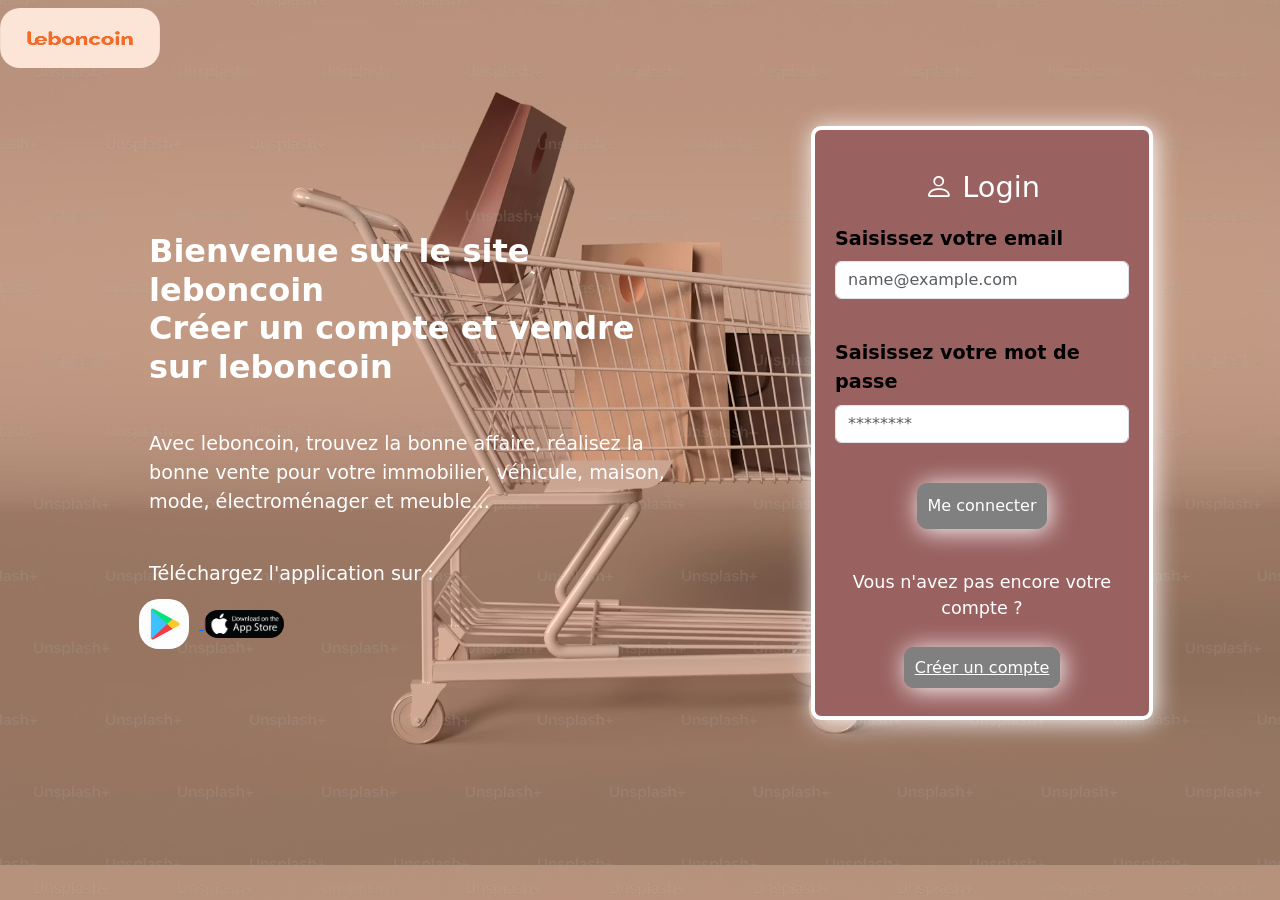
<file: index.html>
<!DOCTYPE html>
<html lang="fr">

<head>
    <meta charset="UTF-8">
    <meta name="viewport" content="width=device-width, initial-scale=1.0">
    <title>Accueil</title>
    <link href="https://cdn.jsdelivr.net/npm/bootstrap@5.3.8/dist/css/bootstrap.min.css" rel="stylesheet"
        integrity="sha384-sRIl4kxILFvY47J16cr9ZwB07vP4J8+LH7qKQnuqkuIAvNWLzeN8tE5YBujZqJLB" crossorigin="anonymous">
    <link rel="stylesheet" href="https://cdn.jsdelivr.net/npm/bootstrap-icons@1.13.1/font/bootstrap-icons.min.css">
    <link rel="stylesheet" href="CSS/style.css">
</head>

<body>
    <nav class="navbar navbar-expand-lg navbar-dark bg-dark">
        <div class="container-fluid">
            <a class="navbar-brand" href="#">LeBoncoin</a>
            <button class="navbar-toggler" type="button" data-bs-toggle="collapse" data-bs-target="#navbarNav"
                aria-controls="navbarNav" aria-expanded="false" aria-label="Toggle navigation">
                <span class="navbar-toggler-icon"></span>
            </button>
            <div class="collapse navbar-collapse" id="navbarNav">
                <ul class="navbar-nav me-auto mb-2 mb-lg-0">
                    <li class="nav-item">
                        <a class="nav-link active" aria-current="page" href="#"><i class="bi bi-house-door"></i>
                            Accueil</a>
                    </li>
                    <li class="nav-item">
                        <a class="nav-link" href="annonce.html"><i class="bi bi-bell"></i> Annonce</a>
                    </li>
                    <li class="nav-item">
                        <a class="nav-link" href="seDeconnecter.html"><i class="bi bi-power"></i> Se Déconnecter</a>
                    </li>
                </ul>
            </div>
        </div>
    </nav>
    <main>
        <ul class="list-group list-group-flush">
            <li class="list-group-item">Immobilier</li>
            <li class="list-group-item">Véhicule</li>
            <li class="list-group-item">Maison</li>
            <li class="list-group-item">Mode</li>
            <li class="list-group-item">Famille</li>
            <li class="list-group-item">Electronique</li>
            <li class="list-group-item">Loisirs</li>
        </ul>

        <section>
            <h1 id="msgBienvenue"></h1>
            <div id="carouselExample" class="carousel slide" data-bs-ride="carousel" data-bs-interval="2000">
                <div class="carousel-inner w-75 h-80 mx-auto rounded-4">
                    <div class="carousel-item active">
                        <img src="photos/Ubaldi-la-revolution-de-lelectromenager-1-1-1243256247.png" class="d-block"
                            alt="Electromenager">
                    </div>
                    <div class="carousel-item">
                        <img src="photos/Groupe_InCA-M8_010.jpg" class="d-block" alt="Voiture">
                    </div>
                    <div class="carousel-item">
                        <img src="photos/R6XIXECAMQIZHIOYVS75DQYZOM.jpg" class="d-block" alt="Maison">
                    </div>
                    <div class="carousel-item">
                        <img src="photos/80567150.jpg" class="d-block" alt="Téléphone">
                    </div>
                    <div class="carousel-item">
                        <img src="photos/Offre-emploi-1200x630.jpg" class="d-block" alt="Offre-emploi">
                    </div>
                    <div class="carousel-item">
                        <img src="photos/Jeux-de-societe-un-marche-en-pleine-expansion-qui-pese-plus-de-300-millions-d-euros-en-France.jpg"
                            class="d-block" alt="loisirs">
                    </div>
                    <div class="carousel-item">
                        <img src="photos/vendre-ses-vetements-astuces.jpg" class="d-block" alt="Mode">
                    </div>
                    <div class="carousel-item">
                        <img src="photos/famille.jpg" class="d-block" alt="famille">
                    </div>
                    <div class="carousel-item">
                        <img src="photos/canape-convertible-bastille.jpg" class="d-block" alt="meuble">
                    </div>
                </div>
            </div>
        </section>
        <section class="annonce">
            <h1> Liste des annonces</h1>
            <div class="listAnnonces" id="listAnnonces">
<!--                <div class="card" style="width: 18rem;">
                    <img src="photos/Ubaldi-la-revolution-de-lelectromenager-1-1-1243256247.png" class="card-img-top"
                        alt="canapé">
                    <div class="card-body">
                        <h5 class="card-title">Cuisinière</h5>
                        <p class="card-categorie">Maison</p>
                        <p class="card-descrition">Vend cuisinière de marque valberg, fonctionne parfaitement. A
                            tester sur place</p>
                        <p class="card-prix">100 $</p>
                    </div>
                </div>
                <div class="card" style="width: 18rem;">
                    <img src="photos/80567150.jpg" class="card-img-top" alt="Iphone 17">
                    <div class="card-body">
                        <h5 class="card-title">Iphone 17</h5>
                        <p class="card-categorie">Electronique</p>
                        <p class="card-descrition">Vend iphone 17 pro max 256 giga, batterie 90% état: neuf</p>
                        <p class="card-prix">100 $</p>
                    </div>
                </div>
                <div class="card" style="width: 18rem;">
                    <img src="photos/velo.jpg" class="card-img-top" alt="velo">
                    <div class="card-body">
                        <h5 class="card-title">VTT Nakamura</h5>
                        <p class="card-categorie">Véhicule</p>
                        <p class="card-descrition">VTT Marque : Nakamura
                            Modèle : SUMMIT 920 LTD
                            Très bon état taille L
                            Taille de Les roues en 29
                            Freins hydrauliques
                            Nombre de vitesse : 9
                            Modèle en aluminium
                            Blocage de La Fourche :</p>
                        <p class="card-prix">350 $</p>
                    </div>
                </div>
                <div class="card" style="width: 18rem;">
                    <img src="photos/ordinateur.jpg" class="card-img-top" alt="ordinateur">
                    <div class="card-body">
                        <h5 class="card-title">Lenovo Thinkpad T440 i5 4300u 8gb</h5>
                        <p class="card-categorie">Electronique</p>
                        <p class="card-descrition">Lenovo Thinkpad T440, i5 4300U et 8 Go de RAM, ssd 60gb.
                            Sous windows 10 fresh install,
                            Disposition qwerty UK,
                            Vendu avec chargeur secteur.

                            Bon état general, envoie possible</p>
                        <p class="card-prix">120 $</p>
                    </div>
                </div>
                <div class="card" style="width: 18rem;">
                    <img src="photos/jeux videos.jpg" class="card-img-top" alt="nintendo">
                    <div class="card-body">
                        <h5 class="card-title">Nintendo Switch</h5>
                        <p class="card-categorie">Loisirs</p>
                        <p class="card-descrition">Vend Console nintendo Switch en très bon état, un peu abîmé au niveau
                            du joystick gauche.
                            Avec ça housse ainsi qu'une carte sd de 125 go.
                        </p>
                        <p class="card-prix">150 $</p>
                    </div>
                </div>
                <div class="card" style="width: 18rem;">
                    <img src="photos/grille-pain.jpg" class="card-img-top" alt="grille-pain">
                    <div class="card-body">
                        <h5 class="card-title">Grille-pain Philips HD2590 blanc</h5>
                        <p class="card-categorie">Loisirs</p>
                        <p class="card-descrition">Je vends un grille-pain Philips HD2590 blanc de la gamme Daily
                            Collection,
                            en très bon état et parfaitement fonctionnel.
                        </p>
                        <p class="card-prix">17 $</p>
                    </div>
                </div>
                <div class="card" style="width: 18rem;">
                    <img src="photos/local commercial.jpg" class="card-img-top" alt="local commercial">
                    <div class="card-body">
                        <h5 class="card-title">Local commercial 553 m²</h5>
                        <p class="card-categorie">Immobilier</p>
                        <p class="card-descrition">A vendre local commercial d'environ 553,7 m² au RDC situé à
                            Saint-Martin-Le-Vinoux. Ce bien à la vente vous est présenté par PROLOCAUX.

                            Prestations - équipements : Local Commercial d'environ 553,7 m² au RDC
                            Un espace de vente,
                            Un bureau accueil,
                            Un bureau individuel
                            3 sanitaires
                        </p>
                        <p class="card-prix">75000 $</p>
                    </div>
                </div>
                <div class="card" style="width: 18rem;">
                    <img src="photos/le lego.jpg" class="card-img-top" alt="lego">
                    <div class="card-body">
                        <h5 class="card-title">Lot de lego</h5>
                        <p class="card-categorie">Loisirs</p>
                        <p class="card-descrition">lot de lego environ 5 kg
                            voir les photos
                        </p>
                        <p class="card-prix">68 $</p>
                    </div>
                </div>
                <div class="card" style="width: 18rem;">
                    <img src="photos/iphone 13.jpg" class="card-img-top" alt="iphone 13">
                    <div class="card-body">
                        <h5 class="card-title">IPhone 14 Pro et iPhone 13 Pro avec facture</h5>
                        <p class="card-categorie">Electronique</p>
                        <p class="card-descrition">iPhone 14 Pro & iPhone 13 Pro (séparément)

                            * iPhone 14 Pro : En bon état et sa facture et accessoires.
                            * iPhone 13 Pro : En bon état et sa facture et accessoires.

                            Les deux téléphones sont vendus séparément.
                            Pour toute question ou information complémentaire, n'hésitez pas à me contacter directement.
                        </p>
                        <p class="card-prix">350 $</p>
                    </div>
                </div>
                <div class="card" style="width: 18rem;">
                    <img src="photos/BMW.jpg" class="card-img-top" alt="BMW">
                    <div class="card-body">
                        <h5 class="card-title">Bmw SERIE 5 (G30) 540 G30 LCI Mild Hybrid Steptronic LUXURY</h5>
                        <p class="card-categorie">Véhicules</p>
                        <p class="card-descrition">Bmw SERIE 5 (G30) 540 G30 LCI Mild Hybrid Steptronic LUXURY,
                            (Berline), NOIR, 17cv, 4 portes, mise en circulation le 29-06-2021, garantie 12 mois (12
                            MOIS).

                            5 places, couleur intérieur : NOIR, longueur : 4,96 mètres,
                            boîte de vitesse : automatique
                        </p>
                        <p class="card-prix">39 990 $</p>
                    </div>
                </div>
                <div class="card" style="width: 18rem;">
                    <img src="photos/Pousette.jpg" class="card-img-top" alt="Pousette">
                    <div class="card-body">
                        <h5 class="card-title">Ensemble poussette cybex</h5>
                        <p class="card-categorie">Famille</p>
                        <p class="card-descrition">Je vends cet ensemble poussette de la marque Cybex, comprenant la
                            poussette balios s, le cosy cloud z et la base Isofix.
                            - Type de produit : Poussette trio
                            - Marque : Cybex
                            - Composition du lot : 1 châssis, 1 cosy, 1 base Isofix
                            - Couleur : Gris / Anthracite
                            - Système de fixation : Isofix avec jambe de force
                            - Fonctionnalités : Pliage compact, Roues tout-terrain
                            Voir descriptif en photo pour la poussette balios s.
                            N'hésitez pas à me contacter pour plus d'informations ou de photos.
                        </p>
                        <p class="card-prix">350 $</p>
                    </div>
                </div>
                <div class="card" style="width: 18rem;">
                    <img src="photos/robe.jpg" class="card-img-top" alt="robe">
                    <div class="card-body">
                        <h5 class="card-title">Robe Polo Karl Lagerfeld original</h5>
                        <p class="card-categorie">Mode</p>
                        <p class="card-descrition">Magnifique et original robe polo de la marque de luxe
                            Karl Lagerfeld pour femme
                        </p>
                        <p class="card-prix">200 $</p>
                    </div>
                </div>
                <div class="card" style="width: 18rem;">
                    <img src="photos/robe.jpg" class="card-img-top" alt="robe">
                    <div class="card-body">
                        <h5 class="card-title">Robe Polo Karl Lagerfeld original</h5>
                        <p class="card-categorie">Mode</p>
                        <p class="card-descrition">Magnifique et original robe polo de la marque de luxe
                            Karl Lagerfeld pour femme
                        </p>
                        <p class="card-prix">200 $</p>
                    </div>
                </div>
                <div class="card" style="width: 18rem;">
                    <img src="photos/frigo.jpg" class="card-img-top" alt="frigo">
                    <div class="card-body">
                        <h5 class="card-title">Frigo américain</h5>
                        <p class="card-categorie">Maison</p>
                        <p class="card-descrition">Bonjour je me sépare de ce superbe frigo américain car
                            il a une elisse de casser un bruit fort ce fait souvent pas le temp de m'en occuper
                            pour piece ou a réparer je ne suis pas véhiculée prevoire des bras
                            je suis au premier urgent cause déménagement je répond
                            pas aux masquée ni au mail seulement par téléphone hésiter pas pour toute demande
                        </p>
                        <p class="card-prix">60 $</p>
                    </div>
                </div>
                <div class="card" style="width: 18rem;">
                    <img src="photos/canapé 2.jpg" class="card-img-top" alt="canapé 2">
                    <div class="card-body">
                        <h5 class="card-title">Canapé CARLOS POUF d'Angle Modulable Personnalisable</h5>
                        <p class="card-categorie">Maison</p>
                        <p class="card-descrition">- Pieds en métal chromé
                            - Densité Mousse 30kg/m3
                            - Dimensions : 265cm x 330cm
                            - Têtière réglable manuellement
                            - 4 Poufs inclus dans les accoudoir (voir photo)
                        </p>
                        <p class="card-prix">1090 $</p>
                    </div>
                </div>
                <div class="card" style="width: 18rem;">
                    <img src="photos/appartement.jpg" class="card-img-top" alt="appartement">
                    <div class="card-body">
                        <h5 class="card-title">Appartement meublé</h5>
                        <p class="card-categorie">Immobilier</p>
                        <p class="card-descrition">Location appartement meublé de 40 m2 en plein coeur du centre ville:

                            Grande pièce à vivre de ouverte sur une rue piétonne avec cuisine aménagée :
                            Une chambres avec avec douche, lavabo et lit double .
                            Appartement au 4ème étage sans ascenseur dans une petite copropriété de 5 logements.
                            Résidence très calme.
                        <p class="card-prix">650 $</p>
                    </div>
                </div>
                <div class="card" style="width: 18rem;">
                    <img src="photos/vêtement bébé garçon.jpg" class="card-img-top" alt="vêtement bebe">
                    <div class="card-body">
                        <h5 class="card-title">Gros lot de vêtements bébé garçon 6 mois été</h5>
                        <p class="card-categorie">Famille</p>
                        <p class="card-descrition">Vends un gros lot de vêtements bébé garçon 6 mois spécial été
                            comprenant :
                            2 bodys manches courtes
                            7 Tee-shirt manches courtes
                            2 salopettes
                            5 Tenues complètes salopette tee-shirt ou short tee-shirt
                            9 Pantalons légers
                            6 Short dont 1 marque ralph lauren
                            1 maillot de bain
                            1 sortie de bain ou plage
                            4 Casquettes et 1 chapeau
                        <p class="card-prix">80 $</p>
                    </div>
                </div>
                <div class="card" style="width: 18rem;">
                    <img src="photos/jouets-voiture.jpg" class="card-img-top" alt="jouets-voiture">
                    <div class="card-body">
                        <h5 class="card-title">3 Voitures 1/18 eme</h5>
                        <p class="card-categorie">Loisirs</p>
                        <p class="card-descrition">Un lot de trois voitures miniature dans l’état.
                            remise en main propre
                        <p class="card-prix">10 $</p>
                    </div>
                </div>
                <div class="card" style="width: 18rem;">
                    <img src="photos/horloge.jpg" class="card-img-top" alt="horloge">
                    <div class="card-body">
                        <h5 class="card-title">Horloge</h5>
                        <p class="card-categorie">Maison</p>
                        <p class="card-descrition">Je vends cette horloge murale de style industriel en acier noir.
                            - Type de produit : Horloge murale
                            - Style : Industriel
                            - Matière : Acier
                            - Couleur : Noir
                            État neuf
                            N'hésitez pas à me contacter pour plus d'informations ou de photos.
                        <p class="card-prix">10 $</p>
                    </div>
                </div>
                <div class="card" style="width: 18rem;">
                    <img src="photos/horloge.jpg" class="card-img-top" alt="horloge">
                    <div class="card-body">
                        <h5 class="card-title">Horloge</h5>
                        <p class="card-categorie">Maison</p>
                        <p class="card-descrition">Je vends cette horloge murale de style industriel en acier noir.
                            - Type de produit : Horloge murale
                            - Style : Industriel
                            - Matière : Acier
                            - Couleur : Noir
                            État neuf
                            N'hésitez pas à me contacter pour plus d'informations ou de photos.
                        <p class="card-prix">10 $</p>
                    </div>
                </div>
                <div class="card" style="width: 18rem;">
                    <img src="photos/Mercedes.jpg" class="card-img-top" alt="Mercedes">
                    <div class="card-body">
                        <h5 class="card-title">Mercedes Classe GLA 200 163ch Progressive Line 7G-DCT 1RE MAIN</h5>
                        <p class="card-categorie">Véhicule</p>
                        <p class="card-descrition">Mercedes Classe GLA 200 163ch Progressive Line 7G-DCT 1RE MAIN
                            crossover, suv, bleu, 9 cv, 5 portes, première mise en circulation le 01/12/2022, garantie 3
                            mois.

                            Mercedes Classe GLA 200 163ch Progressive Line 7G-DCT 1RE MAIN, Bleu, 4x2, SUV, date de mise
                            en circulation (b) 01/12/2022, Nombre de places 5

                        <p class="card-prix">31 990 $</p>
                    </div>
                </div>
                <div class="card" style="width: 18rem;">
                    <img src="photos/nike.jpg" class="card-img-top" alt="nike">
                    <div class="card-body">
                        <h5 class="card-title">Nike P-6000</h5>
                        <p class="card-categorie">Mode</p>
                        <p class="card-descrition">Nike P-6000
                            Taille 42.5
                            Bon état.
                            Modèle de la première heure.
                            N’a pas été rééditée.
                        </p>
                        <p class="card-prix">95 $</p>
                    </div>
                </div>
                <div class="card" style="width: 18rem;">
                    <img src="photos/armoire.jpg" class="card-img-top" alt="armoire">
                    <div class="card-body">
                        <h5 class="card-title">Armoire de toilette haute blanche en melamine</h5>
                        <p class="card-categorie">Maison</p>
                        <p class="card-descrition">Armoire de toilette haute en bois mélaminé blanc - 3 portes dont une
                            (de haut en bas) avec miroir - 2 tiroirs - poignées chromées. Etagères intérieures blanches
                            - porte du bas avec panier amovible pour linge sale (ou autre).

                            Dimensions : H. 1,62 m - l. 0,70 m.
                        </p>
                        <p class="card-prix">39 $</p>
                    </div>
                </div>
                <div class="card" style="width: 18rem;">
                    <img src="photos/tablette.jpg" class="card-img-top" alt="tablette">
                    <div class="card-body">
                        <h5 class="card-title">Apple iPad Pro 11 M4 Wifi + Cellular 1TB</h5>
                        <p class="card-categorie">Electronique</p>
                        <p class="card-descrition">Tablette Apple
                            iPad Pro 11 pouces (M4) Wifi+Cellular 1TB
                            Coloris Noir Sidéral
                            Vendue complète dans sa boîte d'origine.
                            Achetée directement chez Apple le 1er Novembre 2024
                            Garantie Apple Care +
                        </p>
                        <p class="card-prix">1500 $</p>
                    </div>
                </div>
                <div class="card" style="width: 18rem;">
                    <img src="photos/puzzle.jpg" class="card-img-top" alt="puzzle">
                    <div class="card-body">
                        <h5 class="card-title">Puzzle Djeco observation 100 pièces pirates</h5>
                        <p class="card-categorie">Loisirs</p>
                        <p class="card-descrition">Excellent puzzle de la marque Djeco
                            Une fois fait, le puzzle se transforme en jeu d'observation

                            Le puzzle est complet et les pièces sont en très bon état
                            Seul le poster est un peu abîmé par endroit.
                        </p>
                        <p class="card-prix">4 $</p>
                    </div>
                </div>
                <div class="card" style="width: 18rem;">
                    <img src="photos/terrain.jpg" class="card-img-top" alt="terrain">
                    <div class="card-body">
                        <h5 class="card-title">Terrain 17980 m² Saint-Paul-en-Forêt</h5>
                        <p class="card-categorie">Immobilier</p>
                        <p class="card-descrition">Saint-Paul-En-Forêt - Terrain en zone agricole d'une superficie de
                            1,8 Ha avec accès véhicules.

                            Surface : 17980 m²

                            Consommation énergie primaire : 0 kWh/m²/an
                            Consommation énergie finale : Non communiqué
                        </p>
                        <p class="card-prix">29500 $</p>
                    </div>
                </div>
                <div class="card" style="width: 18rem;">
                    <img src="photos/telphone samsung.jpg" class="card-img-top" alt="telephone">
                    <div class="card-body">
                        <h5 class="card-title">Samsung Galaxy Z Fold 6 Argent – 256 Go</h5>
                        <p class="card-categorie">Electronique</p>
                        <p class="card-descrition">Bonjour,
                            Je vends mon Samsung Galaxy Z Fold 6 couleur argent, version 256 Go, acheté il y a un an et
                            entretenu uniquement par Samsung.

                            L’appareil est en état impeccable, proche du neuf.

                        </p>
                        <p class="card-prix">800 $</p>
                    </div>
                </div>
                <div class="card" style="width: 18rem;">
                    <img src="photos/four.jpg" class="card-img-top" alt="four">
                    <div class="card-body">
                        <h5 class="card-title">Four rosière</h5>
                        <p class="card-categorie">Electronique</p>
                        <p class="card-descrition">Bonjour,
                            Vend four de marque rosières en très bonne état .
                            À venir chercher sur place.

                        </p>
                        <p class="card-prix">60 $</p>
                    </div>
                </div>
            </div> -->
        </section>
    </main>


    <script src="https://cdn.jsdelivr.net/npm/bootstrap@5.3.8/dist/js/bootstrap.bundle.min.js"
        integrity="sha384-FKyoEForCGlyvwx9Hj09JcYn3nv7wiPVlz7YYwJrWVcXK/BmnVDxM+D2scQbITxI"
        crossorigin="anonymous"></script>
    <script src="JS/home.js"></script>
</body>

</html>
</file>
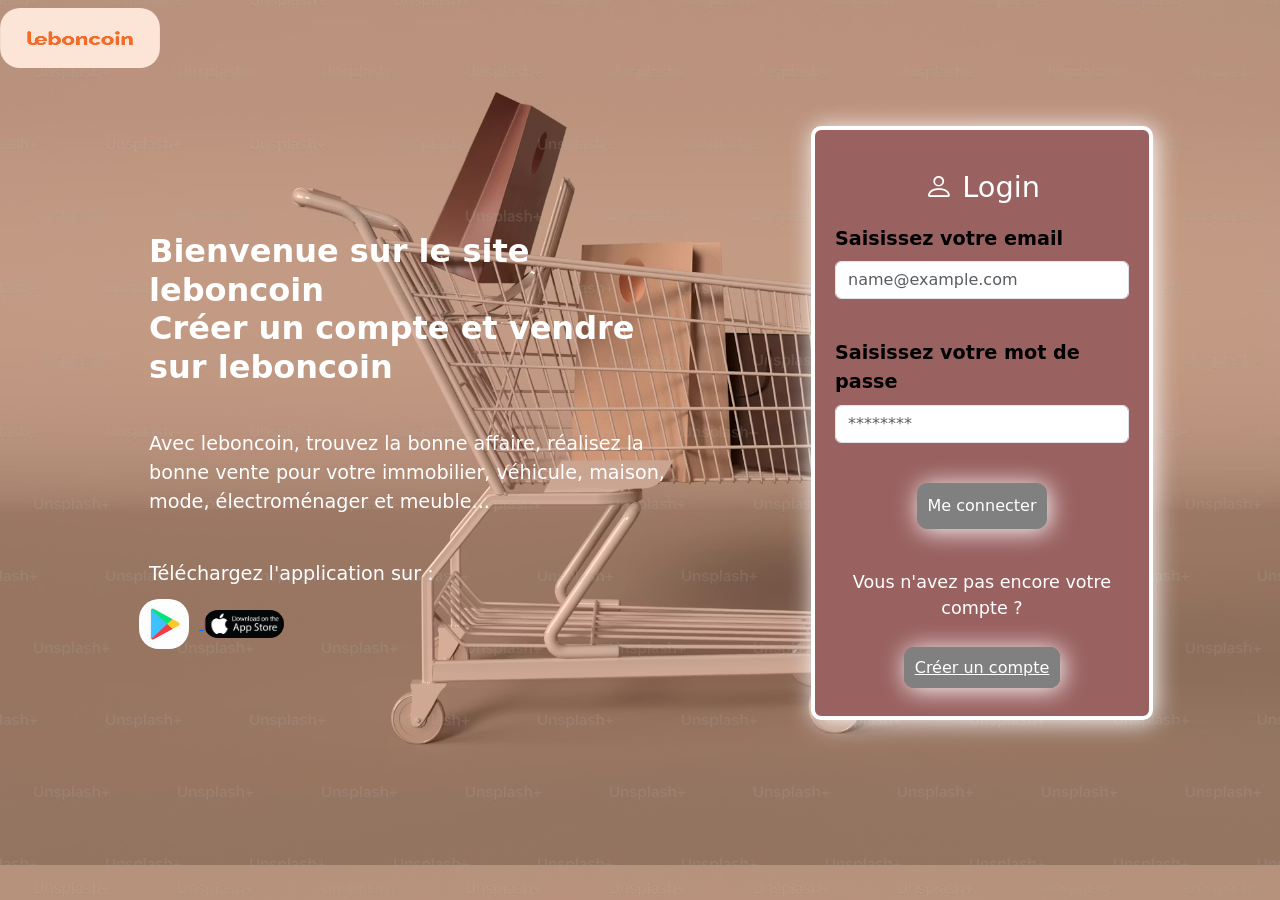
<file: home.html>
<!DOCTYPE html>
<html lang="fr">

<head>
    <meta charset="UTF-8">
    <meta name="viewport" content="width=device-width, initial-scale=1.0">
    <title>Accueil</title>
    <link href="https://cdn.jsdelivr.net/npm/bootstrap@5.3.8/dist/css/bootstrap.min.css" rel="stylesheet"
        integrity="sha384-sRIl4kxILFvY47J16cr9ZwB07vP4J8+LH7qKQnuqkuIAvNWLzeN8tE5YBujZqJLB" crossorigin="anonymous">
    <link rel="stylesheet" href="https://cdn.jsdelivr.net/npm/bootstrap-icons@1.13.1/font/bootstrap-icons.min.css">
    <link rel="stylesheet" href="CSS/style.css">
</head>

<body>
    <nav class="navbar navbar-expand-lg navbar-dark bg-dark">
        <div class="container-fluid">
            <a class="navbar-brand" href="#">LeBoncoin</a>
            <button class="navbar-toggler" type="button" data-bs-toggle="collapse" data-bs-target="#navbarNav"
                aria-controls="navbarNav" aria-expanded="false" aria-label="Toggle navigation">
                <span class="navbar-toggler-icon"></span>
            </button>
            <div class="collapse navbar-collapse" id="navbarNav">
                <ul class="navbar-nav me-auto mb-2 mb-lg-0">
                    <li class="nav-item">
                        <a class="nav-link active" aria-current="page" href="#"><i class="bi bi-house-door"></i>
                            Accueil</a>
                    </li>
                    <li class="nav-item">
                        <a class="nav-link" href="annonce.html"><i class="bi bi-bell"></i> Annonce</a>
                    </li>
                    <li class="nav-item">
                        <a class="nav-link" href="seDeconnecter.html"><i class="bi bi-power"></i> Se Déconnecter</a>
                    </li>
                </ul>
            </div>
        </div>
    </nav>
    <main>
        <ul class="list-group list-group-flush">
            <li class="list-group-item">Immobilier</li>
            <li class="list-group-item">Véhicule</li>
            <li class="list-group-item">Maison</li>
            <li class="list-group-item">Mode</li>
            <li class="list-group-item">Famille</li>
            <li class="list-group-item">Electronique</li>
            <li class="list-group-item">Loisirs</li>
        </ul>

        <section>
            <h1 id="msgBienvenue"></h1>
            <div id="carouselExample" class="carousel slide" data-bs-ride="carousel" data-bs-interval="2000">
                <div class="carousel-inner w-75 h-80 mx-auto rounded-4">
                    <div class="carousel-item active">
                        <img src="photos/Ubaldi-la-revolution-de-lelectromenager-1-1-1243256247.png" class="d-block"
                            alt="Electromenager">
                    </div>
                    <div class="carousel-item">
                        <img src="photos/Groupe_InCA-M8_010.jpg" class="d-block" alt="Voiture">
                    </div>
                    <div class="carousel-item">
                        <img src="photos/R6XIXECAMQIZHIOYVS75DQYZOM.jpg" class="d-block" alt="Maison">
                    </div>
                    <div class="carousel-item">
                        <img src="photos/80567150.jpg" class="d-block" alt="Téléphone">
                    </div>
                    <div class="carousel-item">
                        <img src="photos/Offre-emploi-1200x630.jpg" class="d-block" alt="Offre-emploi">
                    </div>
                    <div class="carousel-item">
                        <img src="photos/Jeux-de-societe-un-marche-en-pleine-expansion-qui-pese-plus-de-300-millions-d-euros-en-France.jpg"
                            class="d-block" alt="loisirs">
                    </div>
                    <div class="carousel-item">
                        <img src="photos/vendre-ses-vetements-astuces.jpg" class="d-block" alt="Mode">
                    </div>
                    <div class="carousel-item">
                        <img src="photos/famille.jpg" class="d-block" alt="famille">
                    </div>
                    <div class="carousel-item">
                        <img src="photos/canape-convertible-bastille.jpg" class="d-block" alt="meuble">
                    </div>
                </div>
            </div>
        </section>
        <section class="annonce">
            <h1> Liste des annonces</h1>
            <div class="listAnnonces" id="listAnnonces">
<!--                <div class="card" style="width: 18rem;">
                    <img src="photos/Ubaldi-la-revolution-de-lelectromenager-1-1-1243256247.png" class="card-img-top"
                        alt="canapé">
                    <div class="card-body">
                        <h5 class="card-title">Cuisinière</h5>
                        <p class="card-categorie">Maison</p>
                        <p class="card-descrition">Vend cuisinière de marque valberg, fonctionne parfaitement. A
                            tester sur place</p>
                        <p class="card-prix">100 $</p>
                    </div>
                </div>
                <div class="card" style="width: 18rem;">
                    <img src="photos/80567150.jpg" class="card-img-top" alt="Iphone 17">
                    <div class="card-body">
                        <h5 class="card-title">Iphone 17</h5>
                        <p class="card-categorie">Electronique</p>
                        <p class="card-descrition">Vend iphone 17 pro max 256 giga, batterie 90% état: neuf</p>
                        <p class="card-prix">100 $</p>
                    </div>
                </div>
                <div class="card" style="width: 18rem;">
                    <img src="photos/velo.jpg" class="card-img-top" alt="velo">
                    <div class="card-body">
                        <h5 class="card-title">VTT Nakamura</h5>
                        <p class="card-categorie">Véhicule</p>
                        <p class="card-descrition">VTT Marque : Nakamura
                            Modèle : SUMMIT 920 LTD
                            Très bon état taille L
                            Taille de Les roues en 29
                            Freins hydrauliques
                            Nombre de vitesse : 9
                            Modèle en aluminium
                            Blocage de La Fourche :</p>
                        <p class="card-prix">350 $</p>
                    </div>
                </div>
                <div class="card" style="width: 18rem;">
                    <img src="photos/ordinateur.jpg" class="card-img-top" alt="ordinateur">
                    <div class="card-body">
                        <h5 class="card-title">Lenovo Thinkpad T440 i5 4300u 8gb</h5>
                        <p class="card-categorie">Electronique</p>
                        <p class="card-descrition">Lenovo Thinkpad T440, i5 4300U et 8 Go de RAM, ssd 60gb.
                            Sous windows 10 fresh install,
                            Disposition qwerty UK,
                            Vendu avec chargeur secteur.

                            Bon état general, envoie possible</p>
                        <p class="card-prix">120 $</p>
                    </div>
                </div>
                <div class="card" style="width: 18rem;">
                    <img src="photos/jeux videos.jpg" class="card-img-top" alt="nintendo">
                    <div class="card-body">
                        <h5 class="card-title">Nintendo Switch</h5>
                        <p class="card-categorie">Loisirs</p>
                        <p class="card-descrition">Vend Console nintendo Switch en très bon état, un peu abîmé au niveau
                            du joystick gauche.
                            Avec ça housse ainsi qu'une carte sd de 125 go.
                        </p>
                        <p class="card-prix">150 $</p>
                    </div>
                </div>
                <div class="card" style="width: 18rem;">
                    <img src="photos/grille-pain.jpg" class="card-img-top" alt="grille-pain">
                    <div class="card-body">
                        <h5 class="card-title">Grille-pain Philips HD2590 blanc</h5>
                        <p class="card-categorie">Loisirs</p>
                        <p class="card-descrition">Je vends un grille-pain Philips HD2590 blanc de la gamme Daily
                            Collection,
                            en très bon état et parfaitement fonctionnel.
                        </p>
                        <p class="card-prix">17 $</p>
                    </div>
                </div>
                <div class="card" style="width: 18rem;">
                    <img src="photos/local commercial.jpg" class="card-img-top" alt="local commercial">
                    <div class="card-body">
                        <h5 class="card-title">Local commercial 553 m²</h5>
                        <p class="card-categorie">Immobilier</p>
                        <p class="card-descrition">A vendre local commercial d'environ 553,7 m² au RDC situé à
                            Saint-Martin-Le-Vinoux. Ce bien à la vente vous est présenté par PROLOCAUX.

                            Prestations - équipements : Local Commercial d'environ 553,7 m² au RDC
                            Un espace de vente,
                            Un bureau accueil,
                            Un bureau individuel
                            3 sanitaires
                        </p>
                        <p class="card-prix">75000 $</p>
                    </div>
                </div>
                <div class="card" style="width: 18rem;">
                    <img src="photos/le lego.jpg" class="card-img-top" alt="lego">
                    <div class="card-body">
                        <h5 class="card-title">Lot de lego</h5>
                        <p class="card-categorie">Loisirs</p>
                        <p class="card-descrition">lot de lego environ 5 kg
                            voir les photos
                        </p>
                        <p class="card-prix">68 $</p>
                    </div>
                </div>
                <div class="card" style="width: 18rem;">
                    <img src="photos/iphone 13.jpg" class="card-img-top" alt="iphone 13">
                    <div class="card-body">
                        <h5 class="card-title">IPhone 14 Pro et iPhone 13 Pro avec facture</h5>
                        <p class="card-categorie">Electronique</p>
                        <p class="card-descrition">iPhone 14 Pro & iPhone 13 Pro (séparément)

                            * iPhone 14 Pro : En bon état et sa facture et accessoires.
                            * iPhone 13 Pro : En bon état et sa facture et accessoires.

                            Les deux téléphones sont vendus séparément.
                            Pour toute question ou information complémentaire, n'hésitez pas à me contacter directement.
                        </p>
                        <p class="card-prix">350 $</p>
                    </div>
                </div>
                <div class="card" style="width: 18rem;">
                    <img src="photos/BMW.jpg" class="card-img-top" alt="BMW">
                    <div class="card-body">
                        <h5 class="card-title">Bmw SERIE 5 (G30) 540 G30 LCI Mild Hybrid Steptronic LUXURY</h5>
                        <p class="card-categorie">Véhicules</p>
                        <p class="card-descrition">Bmw SERIE 5 (G30) 540 G30 LCI Mild Hybrid Steptronic LUXURY,
                            (Berline), NOIR, 17cv, 4 portes, mise en circulation le 29-06-2021, garantie 12 mois (12
                            MOIS).

                            5 places, couleur intérieur : NOIR, longueur : 4,96 mètres,
                            boîte de vitesse : automatique
                        </p>
                        <p class="card-prix">39 990 $</p>
                    </div>
                </div>
                <div class="card" style="width: 18rem;">
                    <img src="photos/Pousette.jpg" class="card-img-top" alt="Pousette">
                    <div class="card-body">
                        <h5 class="card-title">Ensemble poussette cybex</h5>
                        <p class="card-categorie">Famille</p>
                        <p class="card-descrition">Je vends cet ensemble poussette de la marque Cybex, comprenant la
                            poussette balios s, le cosy cloud z et la base Isofix.
                            - Type de produit : Poussette trio
                            - Marque : Cybex
                            - Composition du lot : 1 châssis, 1 cosy, 1 base Isofix
                            - Couleur : Gris / Anthracite
                            - Système de fixation : Isofix avec jambe de force
                            - Fonctionnalités : Pliage compact, Roues tout-terrain
                            Voir descriptif en photo pour la poussette balios s.
                            N'hésitez pas à me contacter pour plus d'informations ou de photos.
                        </p>
                        <p class="card-prix">350 $</p>
                    </div>
                </div>
                <div class="card" style="width: 18rem;">
                    <img src="photos/robe.jpg" class="card-img-top" alt="robe">
                    <div class="card-body">
                        <h5 class="card-title">Robe Polo Karl Lagerfeld original</h5>
                        <p class="card-categorie">Mode</p>
                        <p class="card-descrition">Magnifique et original robe polo de la marque de luxe
                            Karl Lagerfeld pour femme
                        </p>
                        <p class="card-prix">200 $</p>
                    </div>
                </div>
                <div class="card" style="width: 18rem;">
                    <img src="photos/robe.jpg" class="card-img-top" alt="robe">
                    <div class="card-body">
                        <h5 class="card-title">Robe Polo Karl Lagerfeld original</h5>
                        <p class="card-categorie">Mode</p>
                        <p class="card-descrition">Magnifique et original robe polo de la marque de luxe
                            Karl Lagerfeld pour femme
                        </p>
                        <p class="card-prix">200 $</p>
                    </div>
                </div>
                <div class="card" style="width: 18rem;">
                    <img src="photos/frigo.jpg" class="card-img-top" alt="frigo">
                    <div class="card-body">
                        <h5 class="card-title">Frigo américain</h5>
                        <p class="card-categorie">Maison</p>
                        <p class="card-descrition">Bonjour je me sépare de ce superbe frigo américain car
                            il a une elisse de casser un bruit fort ce fait souvent pas le temp de m'en occuper
                            pour piece ou a réparer je ne suis pas véhiculée prevoire des bras
                            je suis au premier urgent cause déménagement je répond
                            pas aux masquée ni au mail seulement par téléphone hésiter pas pour toute demande
                        </p>
                        <p class="card-prix">60 $</p>
                    </div>
                </div>
                <div class="card" style="width: 18rem;">
                    <img src="photos/canapé 2.jpg" class="card-img-top" alt="canapé 2">
                    <div class="card-body">
                        <h5 class="card-title">Canapé CARLOS POUF d'Angle Modulable Personnalisable</h5>
                        <p class="card-categorie">Maison</p>
                        <p class="card-descrition">- Pieds en métal chromé
                            - Densité Mousse 30kg/m3
                            - Dimensions : 265cm x 330cm
                            - Têtière réglable manuellement
                            - 4 Poufs inclus dans les accoudoir (voir photo)
                        </p>
                        <p class="card-prix">1090 $</p>
                    </div>
                </div>
                <div class="card" style="width: 18rem;">
                    <img src="photos/appartement.jpg" class="card-img-top" alt="appartement">
                    <div class="card-body">
                        <h5 class="card-title">Appartement meublé</h5>
                        <p class="card-categorie">Immobilier</p>
                        <p class="card-descrition">Location appartement meublé de 40 m2 en plein coeur du centre ville:

                            Grande pièce à vivre de ouverte sur une rue piétonne avec cuisine aménagée :
                            Une chambres avec avec douche, lavabo et lit double .
                            Appartement au 4ème étage sans ascenseur dans une petite copropriété de 5 logements.
                            Résidence très calme.
                        <p class="card-prix">650 $</p>
                    </div>
                </div>
                <div class="card" style="width: 18rem;">
                    <img src="photos/vêtement bébé garçon.jpg" class="card-img-top" alt="vêtement bebe">
                    <div class="card-body">
                        <h5 class="card-title">Gros lot de vêtements bébé garçon 6 mois été</h5>
                        <p class="card-categorie">Famille</p>
                        <p class="card-descrition">Vends un gros lot de vêtements bébé garçon 6 mois spécial été
                            comprenant :
                            2 bodys manches courtes
                            7 Tee-shirt manches courtes
                            2 salopettes
                            5 Tenues complètes salopette tee-shirt ou short tee-shirt
                            9 Pantalons légers
                            6 Short dont 1 marque ralph lauren
                            1 maillot de bain
                            1 sortie de bain ou plage
                            4 Casquettes et 1 chapeau
                        <p class="card-prix">80 $</p>
                    </div>
                </div>
                <div class="card" style="width: 18rem;">
                    <img src="photos/jouets-voiture.jpg" class="card-img-top" alt="jouets-voiture">
                    <div class="card-body">
                        <h5 class="card-title">3 Voitures 1/18 eme</h5>
                        <p class="card-categorie">Loisirs</p>
                        <p class="card-descrition">Un lot de trois voitures miniature dans l’état.
                            remise en main propre
                        <p class="card-prix">10 $</p>
                    </div>
                </div>
                <div class="card" style="width: 18rem;">
                    <img src="photos/horloge.jpg" class="card-img-top" alt="horloge">
                    <div class="card-body">
                        <h5 class="card-title">Horloge</h5>
                        <p class="card-categorie">Maison</p>
                        <p class="card-descrition">Je vends cette horloge murale de style industriel en acier noir.
                            - Type de produit : Horloge murale
                            - Style : Industriel
                            - Matière : Acier
                            - Couleur : Noir
                            État neuf
                            N'hésitez pas à me contacter pour plus d'informations ou de photos.
                        <p class="card-prix">10 $</p>
                    </div>
                </div>
                <div class="card" style="width: 18rem;">
                    <img src="photos/horloge.jpg" class="card-img-top" alt="horloge">
                    <div class="card-body">
                        <h5 class="card-title">Horloge</h5>
                        <p class="card-categorie">Maison</p>
                        <p class="card-descrition">Je vends cette horloge murale de style industriel en acier noir.
                            - Type de produit : Horloge murale
                            - Style : Industriel
                            - Matière : Acier
                            - Couleur : Noir
                            État neuf
                            N'hésitez pas à me contacter pour plus d'informations ou de photos.
                        <p class="card-prix">10 $</p>
                    </div>
                </div>
                <div class="card" style="width: 18rem;">
                    <img src="photos/Mercedes.jpg" class="card-img-top" alt="Mercedes">
                    <div class="card-body">
                        <h5 class="card-title">Mercedes Classe GLA 200 163ch Progressive Line 7G-DCT 1RE MAIN</h5>
                        <p class="card-categorie">Véhicule</p>
                        <p class="card-descrition">Mercedes Classe GLA 200 163ch Progressive Line 7G-DCT 1RE MAIN
                            crossover, suv, bleu, 9 cv, 5 portes, première mise en circulation le 01/12/2022, garantie 3
                            mois.

                            Mercedes Classe GLA 200 163ch Progressive Line 7G-DCT 1RE MAIN, Bleu, 4x2, SUV, date de mise
                            en circulation (b) 01/12/2022, Nombre de places 5

                        <p class="card-prix">31 990 $</p>
                    </div>
                </div>
                <div class="card" style="width: 18rem;">
                    <img src="photos/nike.jpg" class="card-img-top" alt="nike">
                    <div class="card-body">
                        <h5 class="card-title">Nike P-6000</h5>
                        <p class="card-categorie">Mode</p>
                        <p class="card-descrition">Nike P-6000
                            Taille 42.5
                            Bon état.
                            Modèle de la première heure.
                            N’a pas été rééditée.
                        </p>
                        <p class="card-prix">95 $</p>
                    </div>
                </div>
                <div class="card" style="width: 18rem;">
                    <img src="photos/armoire.jpg" class="card-img-top" alt="armoire">
                    <div class="card-body">
                        <h5 class="card-title">Armoire de toilette haute blanche en melamine</h5>
                        <p class="card-categorie">Maison</p>
                        <p class="card-descrition">Armoire de toilette haute en bois mélaminé blanc - 3 portes dont une
                            (de haut en bas) avec miroir - 2 tiroirs - poignées chromées. Etagères intérieures blanches
                            - porte du bas avec panier amovible pour linge sale (ou autre).

                            Dimensions : H. 1,62 m - l. 0,70 m.
                        </p>
                        <p class="card-prix">39 $</p>
                    </div>
                </div>
                <div class="card" style="width: 18rem;">
                    <img src="photos/tablette.jpg" class="card-img-top" alt="tablette">
                    <div class="card-body">
                        <h5 class="card-title">Apple iPad Pro 11 M4 Wifi + Cellular 1TB</h5>
                        <p class="card-categorie">Electronique</p>
                        <p class="card-descrition">Tablette Apple
                            iPad Pro 11 pouces (M4) Wifi+Cellular 1TB
                            Coloris Noir Sidéral
                            Vendue complète dans sa boîte d'origine.
                            Achetée directement chez Apple le 1er Novembre 2024
                            Garantie Apple Care +
                        </p>
                        <p class="card-prix">1500 $</p>
                    </div>
                </div>
                <div class="card" style="width: 18rem;">
                    <img src="photos/puzzle.jpg" class="card-img-top" alt="puzzle">
                    <div class="card-body">
                        <h5 class="card-title">Puzzle Djeco observation 100 pièces pirates</h5>
                        <p class="card-categorie">Loisirs</p>
                        <p class="card-descrition">Excellent puzzle de la marque Djeco
                            Une fois fait, le puzzle se transforme en jeu d'observation

                            Le puzzle est complet et les pièces sont en très bon état
                            Seul le poster est un peu abîmé par endroit.
                        </p>
                        <p class="card-prix">4 $</p>
                    </div>
                </div>
                <div class="card" style="width: 18rem;">
                    <img src="photos/terrain.jpg" class="card-img-top" alt="terrain">
                    <div class="card-body">
                        <h5 class="card-title">Terrain 17980 m² Saint-Paul-en-Forêt</h5>
                        <p class="card-categorie">Immobilier</p>
                        <p class="card-descrition">Saint-Paul-En-Forêt - Terrain en zone agricole d'une superficie de
                            1,8 Ha avec accès véhicules.

                            Surface : 17980 m²

                            Consommation énergie primaire : 0 kWh/m²/an
                            Consommation énergie finale : Non communiqué
                        </p>
                        <p class="card-prix">29500 $</p>
                    </div>
                </div>
                <div class="card" style="width: 18rem;">
                    <img src="photos/telphone samsung.jpg" class="card-img-top" alt="telephone">
                    <div class="card-body">
                        <h5 class="card-title">Samsung Galaxy Z Fold 6 Argent – 256 Go</h5>
                        <p class="card-categorie">Electronique</p>
                        <p class="card-descrition">Bonjour,
                            Je vends mon Samsung Galaxy Z Fold 6 couleur argent, version 256 Go, acheté il y a un an et
                            entretenu uniquement par Samsung.

                            L’appareil est en état impeccable, proche du neuf.

                        </p>
                        <p class="card-prix">800 $</p>
                    </div>
                </div>
                <div class="card" style="width: 18rem;">
                    <img src="photos/four.jpg" class="card-img-top" alt="four">
                    <div class="card-body">
                        <h5 class="card-title">Four rosière</h5>
                        <p class="card-categorie">Electronique</p>
                        <p class="card-descrition">Bonjour,
                            Vend four de marque rosières en très bonne état .
                            À venir chercher sur place.

                        </p>
                        <p class="card-prix">60 $</p>
                    </div>
                </div>
            </div> -->
        </section>
    </main>


    <script src="https://cdn.jsdelivr.net/npm/bootstrap@5.3.8/dist/js/bootstrap.bundle.min.js"
        integrity="sha384-FKyoEForCGlyvwx9Hj09JcYn3nv7wiPVlz7YYwJrWVcXK/BmnVDxM+D2scQbITxI"
        crossorigin="anonymous"></script>
    <script src="JS/home.js"></script>
</body>

</html>
</file>
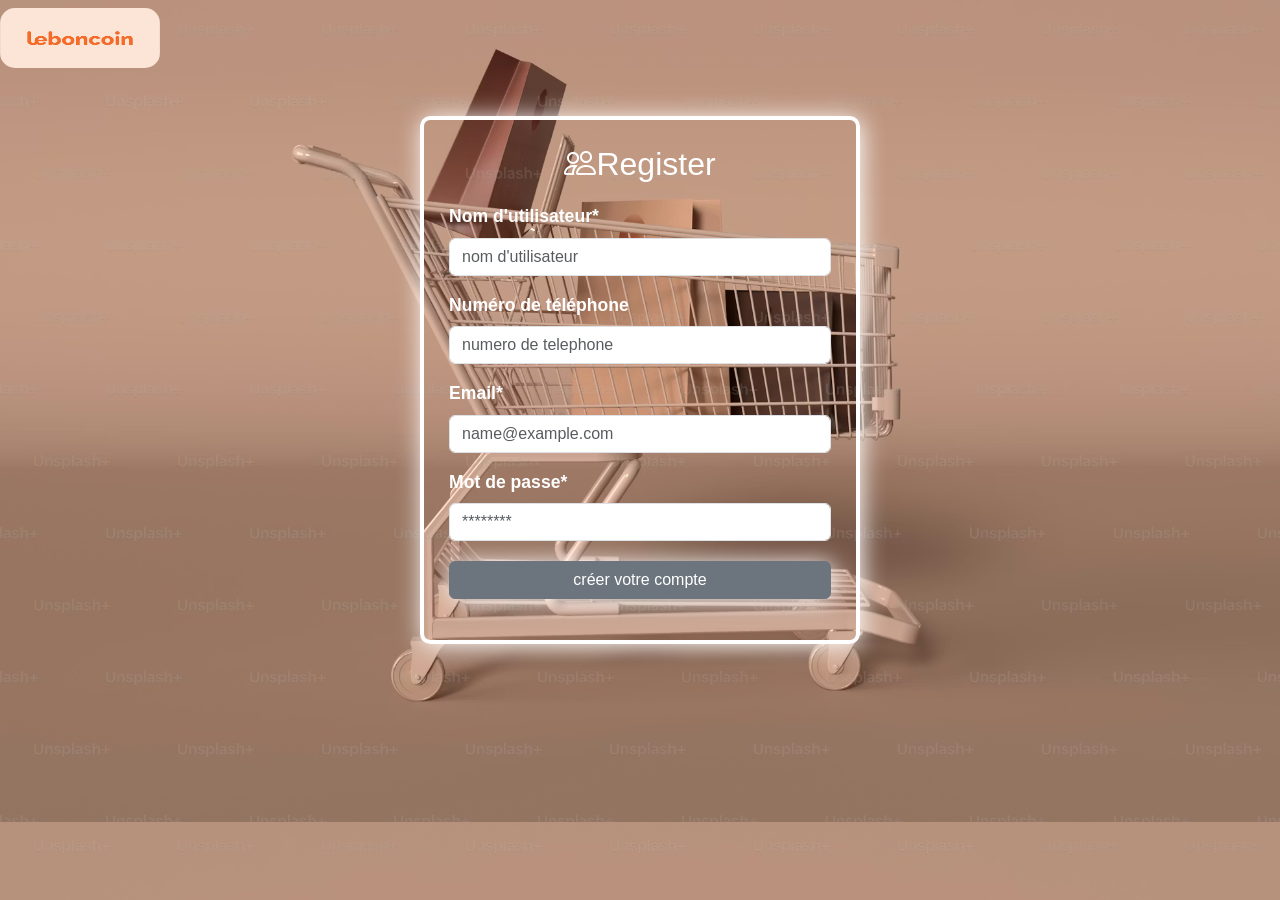
<file: register.html>
<!DOCTYPE html>
<html lang="fr">
<head>
    <meta charset="UTF-8">
    <meta name="viewport" content="width=device-width, initial-scale=1.0">
    <title>REGISTER</title>

    <link href="https://cdn.jsdelivr.net/npm/bootstrap@5.3.8/dist/css/bootstrap.min.css" rel="stylesheet">
    <link rel="stylesheet" href="https://cdn.jsdelivr.net/npm/bootstrap-icons@1.13.1/font/bootstrap-icons.min.css">
    <link rel="stylesheet" href="CSS/register.css">
</head>

<body>
    <nav class="navbar">
        <img src="photos/download (2).png" alt="logo" width="160" height="60" >
    </nav>

    <section>
        <div class="container">
            <div class="login">
                <h2><i class="bi bi-people"></i>Register</h2>
                <div class="mb-3">
                    <label class="form-label">Nom d'utilisateur*</label>
                    <input type="text" class="form-control" id="idNom" placeholder="nom d'utilisateur">
                    <span id="msgUser"></span>
                </div>
                <div class="mb-3">
                    <label class="form-label">Numéro de téléphone</label>
                    <input type="tel" class="form-control" id="idTel" placeholder="numero de telephone">
                </div>
                <div class="mb-3">
                    <label class="form-label">Email*</label>
                    <input type="email" class="form-control" id="idEmail" placeholder="name@example.com">
                    <span id="msgEmail"></span>
                </div>
                <div class="mb-3">
                    <label class="form-label">Mot de passe*</label>
                    <input type="password" class="form-control" id="idPassword" placeholder="********">
                    <span id="msgPassword"></span>
                </div>
                <div class="mb-3" id="button">
                    <button type="button" class="btn btn-secondary" id="btnValider">créer votre compte</button>
                    <div id="msgInscription"></div>
                </div>
            </div>
        </div>
    </section>

    <script src="https://cdn.jsdelivr.net/npm/bootstrap@5.3.8/dist/js/bootstrap.bundle.min.js" integrity="sha384-FKyoEForCGlyvwx9Hj09JcYn3nv7wiPVlz7YYwJrWVcXK/BmnVDxM+D2scQbITxI" crossorigin="anonymous"></script>
    <script src="JS/register.js"></script>

</body>
</html>
</file>
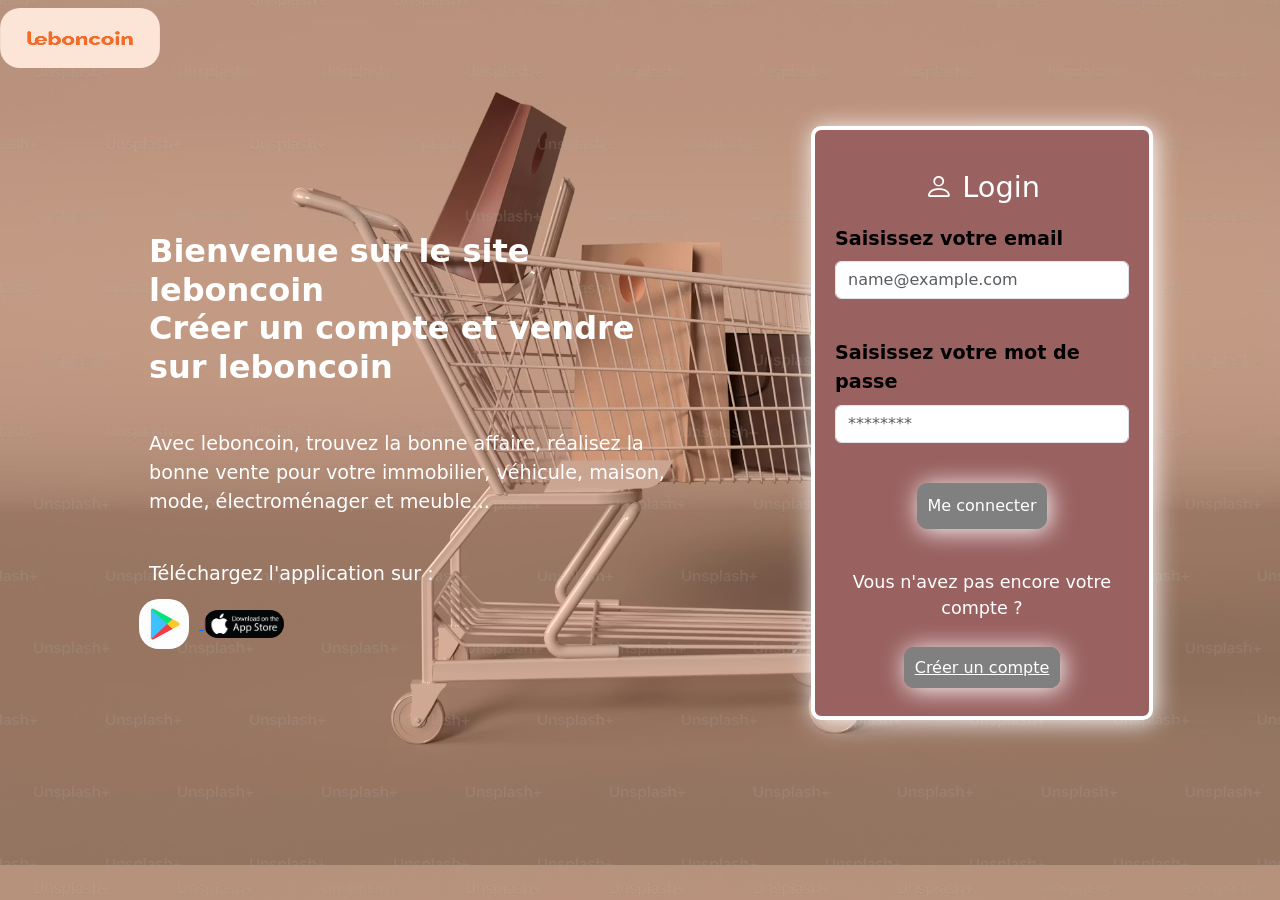
<file: seConnecter.html>
<!DOCTYPE html>
<html lang="fr">
<head>
    <meta charset="UTF-8">
    <meta name="viewport" content="width=device-width, initial-scale=1.0">
    <title>LOGIN</title>

    <link href="https://cdn.jsdelivr.net/npm/bootstrap@5.3.8/dist/css/bootstrap.min.css" rel="stylesheet">
    <link rel="stylesheet" href="https://cdn.jsdelivr.net/npm/bootstrap-icons@1.13.1/font/bootstrap-icons.min.css">
    <link rel="stylesheet" href="CSS/seConnecter.css">
</head>

<body>
    <nav class="navbar">
       <img src="photos/download (2).png" alt="logo" width="160" height="60" >
    </nav>

    <div class="container">
        <div class="row align-items-center">
            <div class="col-lg-6 col-md-6 col-12 mb-4 blocGauche">
                <h1>
                    Bienvenue sur le site leboncoin <br>
                    Créer un compte et vendre sur leboncoin
                </h1>
                <br>
                <p>
                    Avec leboncoin, trouvez la bonne affaire, réalisez la bonne vente pour votre immobilier,
                    véhicule, maison, mode, électroménager et meuble...
                </p>
                <br>
                <p>Téléchargez l'application sur :</p>
                <a href="https://play.google.com" target="_blank">
                    <img src="photos/google store.jfif" alt="google play store" width="50">
                </a>
                <a href="https://apps.apple.com/fr/app" target="_blank">
                    <img src="photos/app-store-logo.webp" alt="app store" width="80">
                </a>
            </div>
            <div class="col-lg-6 col-md-6 col-12 blocDroit">
                <h1><i class="bi bi-person"></i> Login</h1>

                <div class="mb-3">
                    <label class="form-label">Saisissez votre email</label>
                    <input type="email" class="form-control" id="idEmail" placeholder="name@example.com">
                    <span id="msgEmail"></span>
                </div>

                <div class="mb-3">
                    <label class="form-label">Saisissez votre mot de passe</label>
                    <input type="password" class="form-control" id="idPassword" placeholder="********">
                    <span id="msgPassword"></span>
                </div>

                <div class="mb-3" id="button">
                    <button type="submit" id="btnConnexion" class="button w-80">Me connecter</button>
                    <br>
                    <span id="msgConnexion"></span>
                    <p class="mt-3">Vous n'avez pas encore votre compte ?</p>
                    <br>
                    <a href="register.html" class="button w-80">Créer un compte</a>
                </div>
            </div>
        </div>
    </div>
    
    <script src="https://cdn.jsdelivr.net/npm/bootstrap@5.3.8/dist/js/bootstrap.bundle.min.js" integrity="sha384-FKyoEForCGlyvwx9Hj09JcYn3nv7wiPVlz7YYwJrWVcXK/BmnVDxM+D2scQbITxI" crossorigin="anonymous"></script>
    <script src="JS/seConnecter.js"></script>

</body>
</html>
</file>
<file: CSS/style.css>
* {
    box-sizing: border-box;
    margin: 0;
    padding: 0;
}

body {
    max-width: 100%;

}

.nav {
    border-radius: 10px;
}

.navbar-brand {
    color: orangered;
    font-size: 1.5em;
}

h1 {
    text-align: center;
    color: red;
    margin: 20px;
}

li {
    font-size: 1.2em;
}

.list-group{
    transition: 0.3s;
    display: flex;
    justify-content: space-around;
    flex-direction: row;
    cursor: pointer;
    margin: 10px;
}

.list-group-item:hover {
    background-color: #f0f0f0;
    color: orangered;
    border: 1px solid black;
    border-radius: 10px;
    
}

.carousel-item > img {
    width: 30%;
    height: 30%;
    border-radius: 30px;
    text-align: center;
    margin: 10px;
    object-fit: cover;
}

.annonce {
    margin: 5px;
}

.listAnnonces {
    display: flex;
    flex-wrap: wrap;
    gap: 2rem;
    justify-content: center;
}

.card {
    border: 1px solid black;
    max-width: 100%;
}

.card > img {
    width: 100%;
    height: 200px;
    object-fit: cover;
    border: 1px solid black;
    border-radius: 5px;
}

#divAnnonces {
    display: flex;
    flex-wrap: wrap;
    gap: 2rem;
    justify-content: center;
}
span{
    margin: 10px;
}
</file>
<file: CSS/register.css>
/* RESET */
* {
    box-sizing: border-box;
    margin: 0;
    padding: 0;
}

/* GLOBAL */
body {
    max-width: 100%;
    background-image: url(../photos/premium_photo-1672883552341-eaebc9240719.avif);
    background-size: cover;
    background-position: center;
    font-family: Arial, sans-serif;
}

nav>img {
    border-radius: 15px;
}

/* CONTAINER */
.container {
    display: flex;
    justify-content: center;
    padding: 40px 20px;
}

/* FORMULAIRE */
.login {
    width: 40%;
    padding: 25px;
    border: 4px solid white;
    border-radius: 10px;
    box-shadow: 2px 2px 25px white;

}

/* TITRE */
h2 {
    text-align: center;
    color: white;
    margin-bottom: 20px;
}

/* LABELS */
label {
    font-size: 1.1em;
    font-weight: bold;
    color: white;
}

/* BOUTON */
#button {
    text-align: center;
    margin: 20px 0;
}

button {
    background-color: gray;
    box-shadow: 2px 2px 25px white;
    border: 1px solid grey;
    border-radius: 10px;
    color: white;
    padding: 10px 15px;
    width: 100%;
    font-size: 1rem;
}

/* TEXTE */
p {
    font-size: 1.2em;
}

span {
    color: white;
}

/* ------rsponsive------- */

/* Tablettes */
@media (max-width: 992px) {
    .login {
        width: 60%;
    }
}

/* Mobiles */
@media (max-width: 768px) {
    .container {
        padding: 20px;
    }

    .login {
        width: 80%;
        padding: 20px;
    }

    h2 {
        font-size: 1.6rem;
    }

    button {
        font-size: 0.95rem;
    }
}

/* Très petits écrans */
@media (max-width: 480px) {
    .login {
        width: 95%;
        padding: 15px;
    }

    h2 {
        font-size: 1.4rem;
    }

    label {
        font-size: 1rem;
    }

    p {
        font-size: 1rem;
    }
}
</file>
<file: CSS/seConnecter.css>
* {
    box-sizing: border-box;
    margin: 0;
    padding: 0;
}

/* corps */
body {
    max-width: 100%;
    background-image: url(../photos/premium_photo-1672883552341-eaebc9240719.avif);
    background-size: cover;
    background-position: center;
}
img{
     border-radius: 20px;
      background-color: rgb(154, 97, 97);
}

/* BLOC GAUCHE */
.blocGauche {
    color: white;
    margin: 50px auto;
}

.blocGauche h1 {
    font-size: 2rem;
    font-weight: bold;
    margin: 10px;
}

.blocGauche img {
    margin-right: 10px;
     border-radius: 20px;
}
p {
    font-size: 1.2rem;
    color: white;
    margin: 10px;
}

/* BLOC DROIT */
.blocDroit {
    margin: 50px auto;
    border: 4px solid white;
    width: 30%;
    padding: 20px;
    border-radius: 10px;
    box-shadow: 2px 2px 25px white;
    background-color: rgb(154, 97, 97);
}

.blocDroit h1 {
    font-size: 1.8rem;
    margin: 20px;
    color: white;
    text-align: center;
}

/* FORM */
label {
    font-size: 1.2em;
    font-weight: bold;
    color: black;
}

input {
    width: 100%;
    padding: 8px;
    border-radius: 5px;
    border: none;
}

#button {
    text-align: center;
}

.button  a {
    color: white;
}


.button {
    background-color: gray;
    box-shadow: 2px 2px 25px white;
    border: 1px solid grey;
    border-radius: 10px;
    color: white;
    padding: 10px;
}


.blocDroit p{
    font-size: 1.1rem;
    color: white;
}

span {
    color: white;
    margin: 10px;
}


/* --- RESPONSIVE --- */

/* Tablettes */
@media (max-width: 992px) {
    .blocGauche h1 {
        font-size: 1.8rem;
    }

    .blocDroit {
        width: 60%;
    }
}

/* Mobiles */
@media (max-width: 768px) {
    .blocGauche {
        text-align: center;
    }

    .blocGauche img {
        margin: 10px;
    }

    .blocDroit {
        width: 80%;      
        margin-top: 20px;
    }

    #button .button {
        width: 100%;
    }
}

/* Très petits écrans */
@media (max-width: 480px) {
    .blocGauche h1 {
        font-size: 1.5rem;
    }

    .blocDroit {
        padding: 15px;
    }

    p {
        font-size: 1rem;
    }
}
</file>
